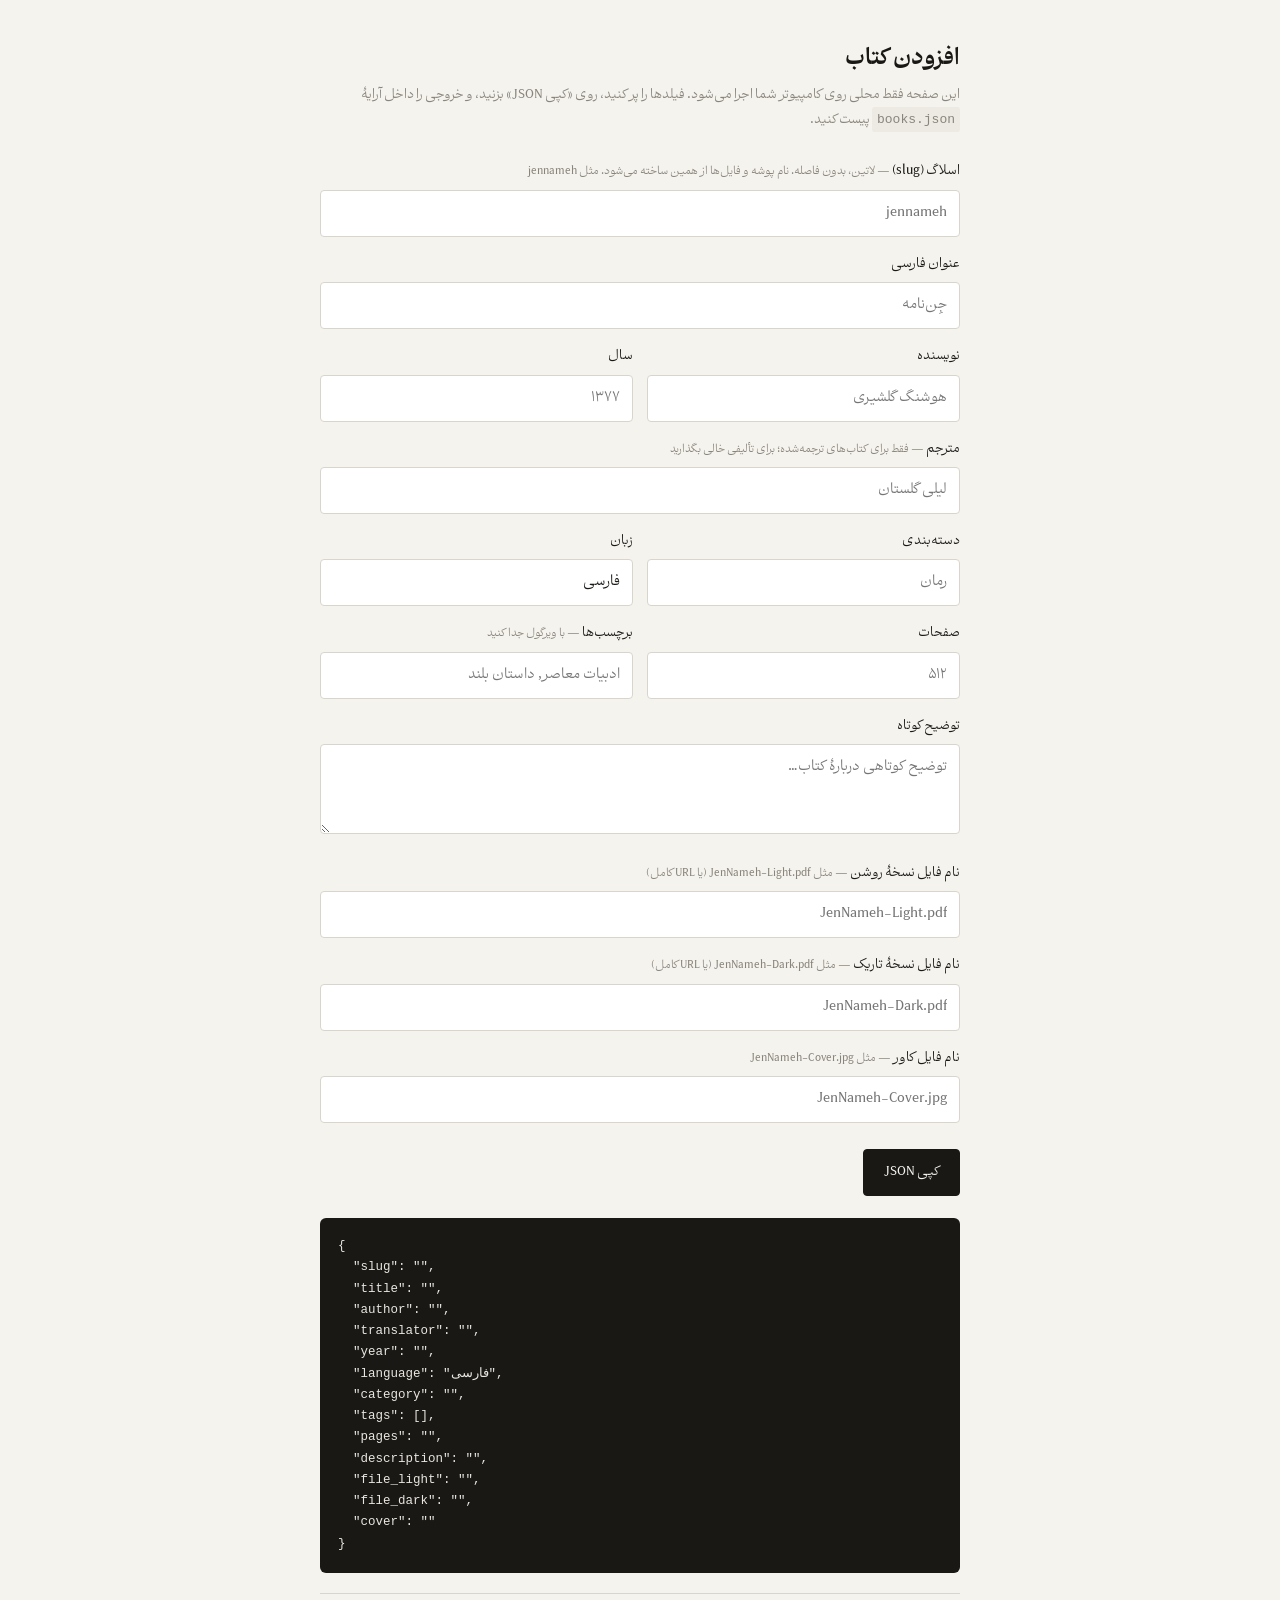
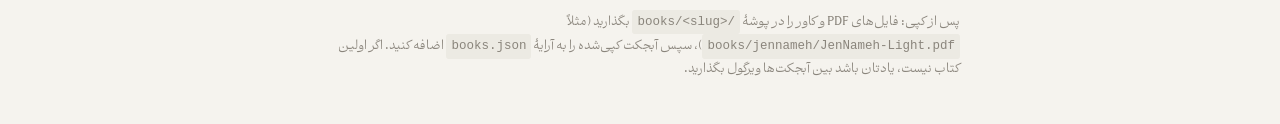
<file: admin.html>
<!DOCTYPE html>
<html lang="fa" dir="rtl">
<head>
  <meta charset="UTF-8" />
  <meta name="viewport" content="width=device-width, initial-scale=1.0" />
  <title>مَتن — افزودن کتاب (محلی)</title>
  <style>
    @font-face {
      font-family: "Abar";
      src: url("fonts/AbarMid-Regular.woff") format("woff");
      font-weight: 400; font-display: swap;
    }
    @font-face {
      font-family: "Abar";
      src: url("fonts/AbarMid-Bold.woff") format("woff");
      font-weight: 700; font-display: swap;
    }
    * { box-sizing: border-box; }
    body {
      font-family: "Abar", system-ui, sans-serif;
      background: #f5f3ee; color: #1a1815;
      margin: 0; padding: 40px 20px; line-height: 1.8;
    }
    .wrap { max-width: 640px; margin: 0 auto; }
    h1 { font-weight: 700; font-size: 22px; margin: 0 0 4px; }
    .sub { color: #8a857c; font-size: 13px; margin: 0 0 28px; }
    label { display: block; font-size: 13px; margin: 16px 0 6px; }
    label .hint { color: #8a857c; font-size: 11px; }
    input, textarea {
      width: 100%; font-family: inherit; font-size: 14px;
      padding: 10px 12px; border: 1px solid #d9d5cc; background: #fff;
      color: #1a1815; border-radius: 4px;
    }
    input:focus, textarea:focus { outline: none; border-color: #1a1815; }
    textarea { resize: vertical; min-height: 90px; }
    .row { display: grid; grid-template-columns: 1fr 1fr; gap: 14px; }
    .actions { display: flex; gap: 12px; margin-top: 26px; flex-wrap: wrap; }
    button {
      font-family: inherit; font-size: 13px; padding: 11px 20px;
      border: 1px solid #1a1815; cursor: pointer; border-radius: 4px;
      transition: opacity .2s;
    }
    button:hover { opacity: .82; }
    .primary { background: #1a1815; color: #f5f3ee; }
    .ghost { background: transparent; color: #1a1815; }
    pre {
      margin-top: 22px; background: #1a1815; color: #e9e6df;
      padding: 18px; border-radius: 6px; overflow: auto;
      font-size: 12.5px; line-height: 1.7; direction: ltr; text-align: left;
      white-space: pre-wrap; word-break: break-word;
    }
    .copied { color: #2e7d32; font-size: 12px; margin-inline-start: 8px; }
    .ltr { direction: ltr; }
    .note {
      margin-top: 20px; font-size: 12.5px; color: #8a857c;
      border-top: 1px solid #d9d5cc; padding-top: 16px;
    }
    code { background: #eceae3; padding: 1px 5px; border-radius: 3px; direction: ltr; display: inline-block; }
  </style>
</head>
<body>
  <div class="wrap">
    <h1>افزودن کتاب</h1>
    <p class="sub">این صفحه فقط محلی روی کامپیوتر شما اجرا می‌شود. فیلدها را پر کنید، روی «کپی JSON» بزنید، و خروجی را داخل آرایهٔ <code>books.json</code> پیست کنید.</p>

    <form id="f" autocomplete="off">
      <label>اسلاگ (slug) <span class="hint">— لاتین، بدون فاصله. نام پوشه و فایل‌ها از همین ساخته می‌شود. مثل <span class="ltr">jennameh</span></span></label>
      <input name="slug" placeholder="jennameh" />

      <label>عنوان فارسی</label>
      <input name="title" placeholder="جِن‌نامه" />

      <div class="row">
        <div>
          <label>نویسنده</label>
          <input name="author" placeholder="هوشنگ گلشیری" />
        </div>
        <div>
          <label>سال</label>
          <input name="year" placeholder="۱۳۷۷" />
        </div>
      </div>

      <label>مترجم <span class="hint">— فقط برای کتاب‌های ترجمه‌شده؛ برای تألیفی خالی بگذارید</span></label>
      <input name="translator" placeholder="لیلی گلستان" />

      <div class="row">
        <div>
          <label>دسته‌بندی</label>
          <input name="category" placeholder="رمان" />
        </div>
        <div>
          <label>زبان</label>
          <input name="language" placeholder="فارسی" value="فارسی" />
        </div>
      </div>

      <div class="row">
        <div>
          <label>صفحات</label>
          <input name="pages" placeholder="۵۱۲" />
        </div>
        <div>
          <label>برچسب‌ها <span class="hint">— با ویرگول جدا کنید</span></label>
          <input name="tags" placeholder="ادبیات معاصر, داستان بلند" />
        </div>
      </div>

      <label>توضیح کوتاه</label>
      <textarea name="description" placeholder="توضیح کوتاهی دربارهٔ کتاب…"></textarea>

      <label>نام فایل نسخهٔ روشن <span class="hint">— مثل <span class="ltr">JenNameh-Light.pdf</span> (یا URL کامل)</span></label>
      <input name="file_light" placeholder="JenNameh-Light.pdf" />

      <label>نام فایل نسخهٔ تاریک <span class="hint">— مثل <span class="ltr">JenNameh-Dark.pdf</span> (یا URL کامل)</span></label>
      <input name="file_dark" placeholder="JenNameh-Dark.pdf" />

      <label>نام فایل کاور <span class="hint">— مثل <span class="ltr">JenNameh-Cover.jpg</span></span></label>
      <input name="cover" placeholder="JenNameh-Cover.jpg" />

      <div class="actions">
        <button type="button" class="primary" id="copy">کپی JSON</button>
        <span id="copied" class="copied" style="display:none">کپی شد ✓</span>
      </div>
    </form>

    <pre id="out"></pre>

    <div class="note">
      پس از کپی: فایل‌های PDF و کاور را در پوشهٔ <code>books/&lt;slug&gt;/</code> بگذارید
      (مثلاً <code>books/jennameh/JenNameh-Light.pdf</code>)، سپس آبجکت کپی‌شده را به آرایهٔ
      <code>books.json</code> اضافه کنید. اگر اولین کتاب نیست، یادتان باشد بین آبجکت‌ها ویرگول بگذارید.
    </div>
  </div>

  <script>
    const form = document.getElementById("f");

    function buildObject() {
      const d = Object.fromEntries(new FormData(form).entries());
      const tags = (d.tags || "")
        .split(",")
        .map((t) => t.trim())
        .filter(Boolean);
      return {
        slug: (d.slug || "").trim(),
        title: (d.title || "").trim(),
        author: (d.author || "").trim(),
        translator: (d.translator || "").trim(),
        year: (d.year || "").trim(),
        language: (d.language || "").trim(),
        category: (d.category || "").trim(),
        tags: tags,
        pages: (d.pages || "").trim(),
        description: (d.description || "").trim(),
        file_light: (d.file_light || "").trim(),
        file_dark: (d.file_dark || "").trim(),
        cover: (d.cover || "").trim(),
      };
    }

    function render() {
      document.getElementById("out").textContent = JSON.stringify(buildObject(), null, 2);
    }

    form.addEventListener("input", render);
    render();

    document.getElementById("copy").addEventListener("click", async () => {
      const text = JSON.stringify(buildObject(), null, 2);
      try {
        await navigator.clipboard.writeText(text);
      } catch (e) {
        // fallback for file:// where clipboard API may be blocked
        const ta = document.createElement("textarea");
        ta.value = text;
        document.body.appendChild(ta);
        ta.select();
        document.execCommand("copy");
        ta.remove();
      }
      const c = document.getElementById("copied");
      c.style.display = "inline";
      setTimeout(() => (c.style.display = "none"), 1800);
    });
  </script>
</body>
</html>
</file>
